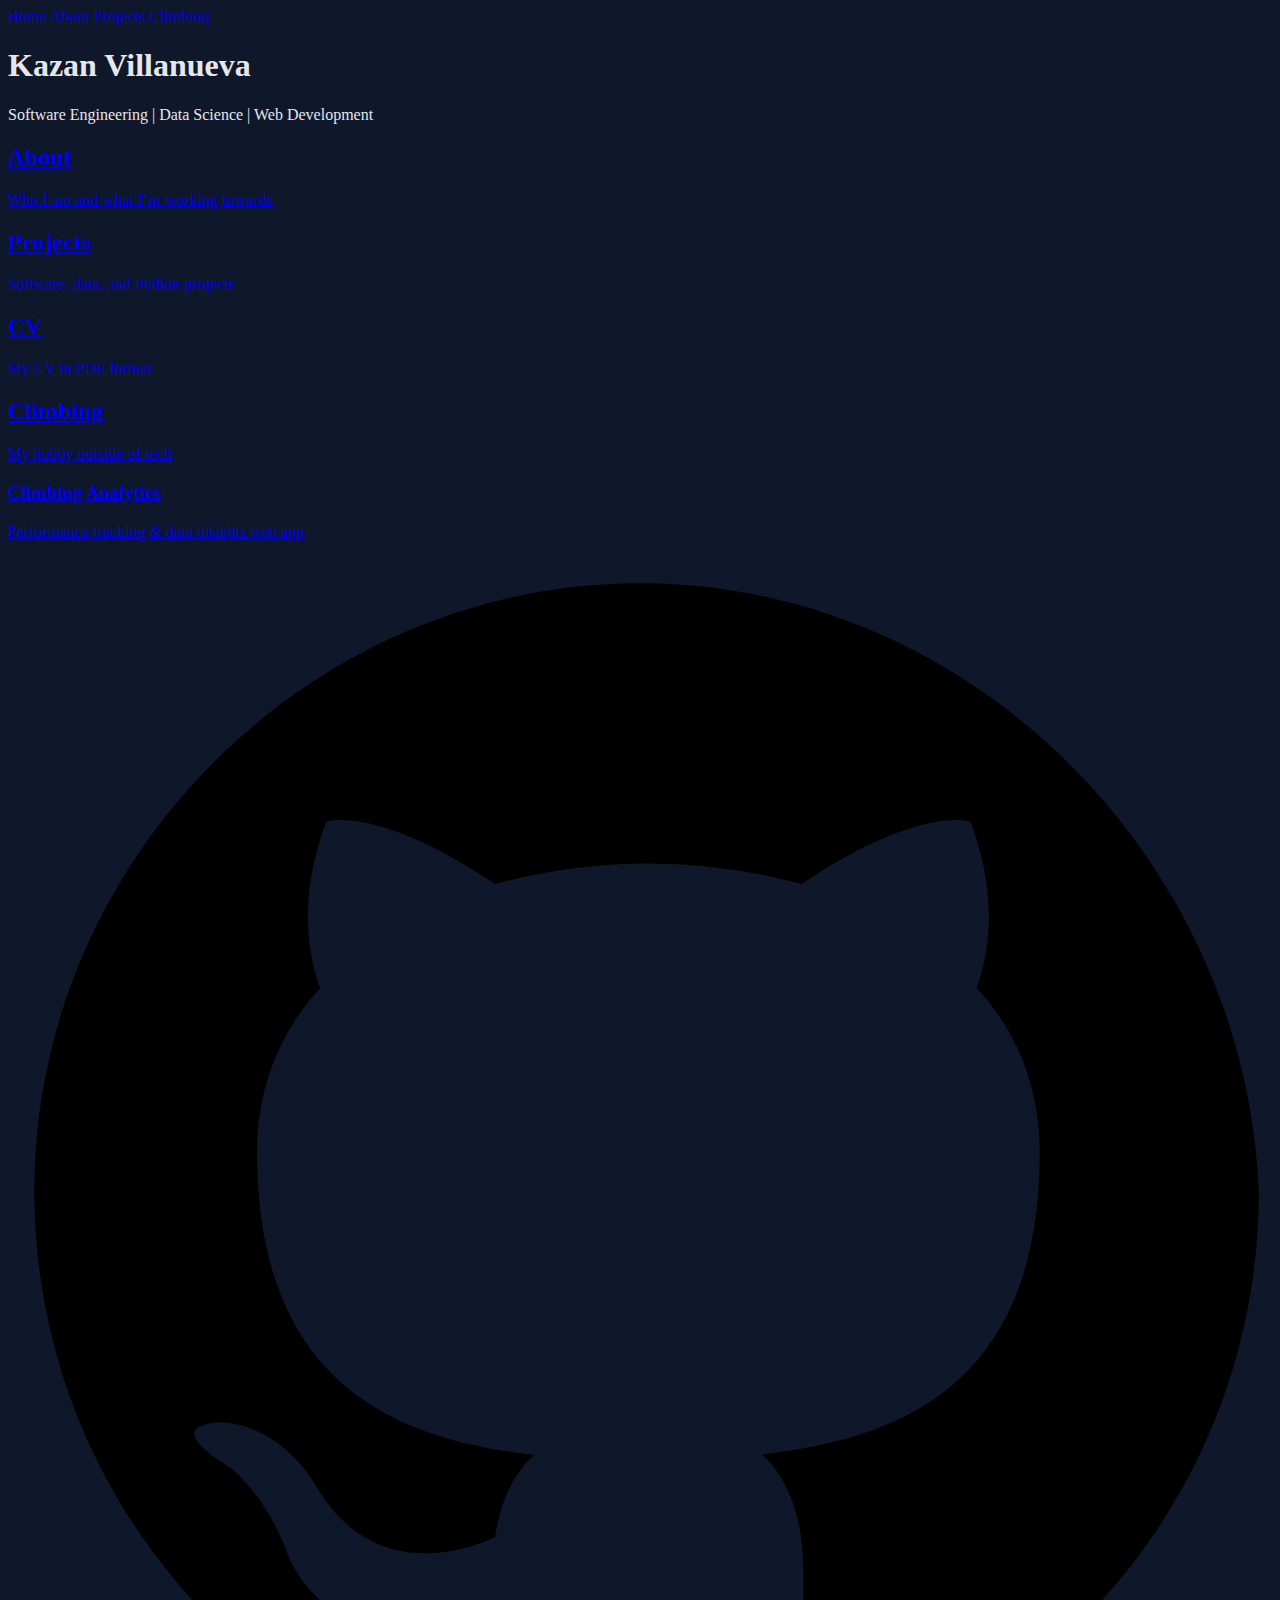
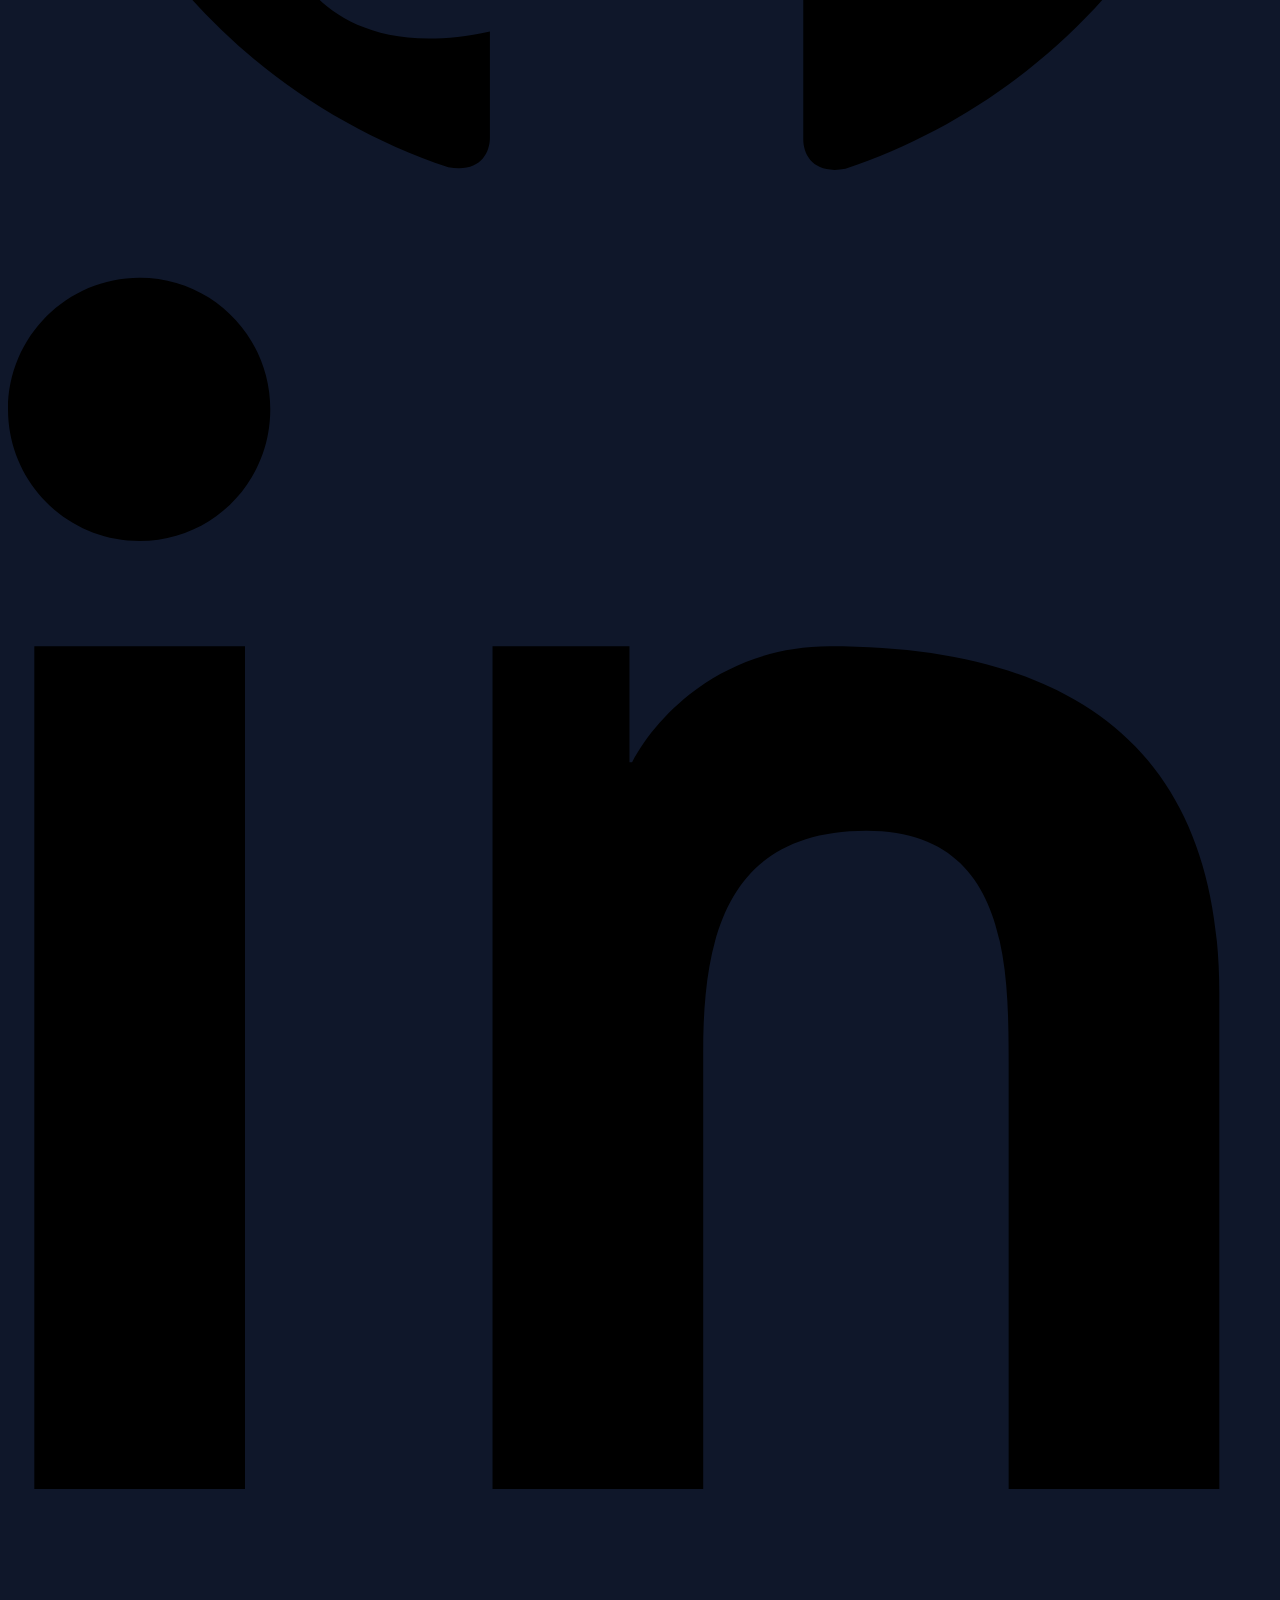
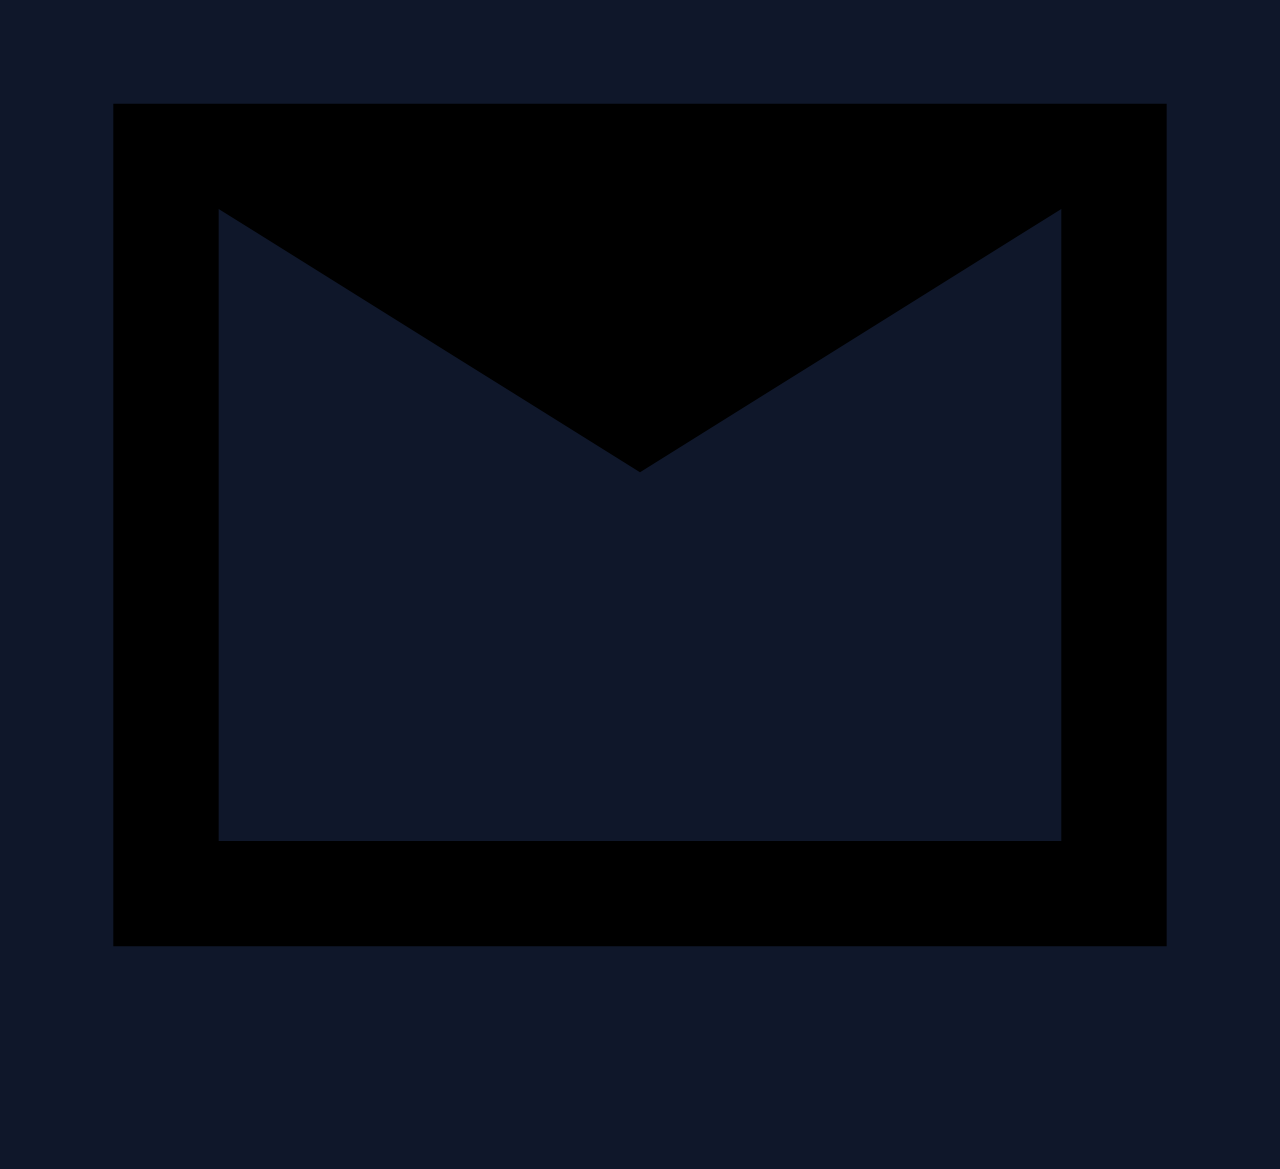
<file: index.html>
<!DOCTYPE html>
<html lang="en">
<link rel="preconnect" href="https://fonts.googleapis.com">
<link rel="preconnect" href="https://fonts.gstatic.com" crossorigin>
<link href="https://fonts.googleapis.com/css2?family=Inter:wght@400;500;600;700&family=JetBrains+Mono:wght@400;500&display=swap" rel="stylesheet">

<head>
  <meta charset="UTF-8">
  <title>Kazan Villanueva | Portfolio</title>
  <link rel="stylesheet" href="css/style.css">
</head>

<body>
  <div class="bg"></div>

  <header class="nav">
    <div class="nav-inner">
      <nav>
        <a href="index.html">Home</a>
        <a href="about.html">About</a>
        <a href="projects.html">Projects</a>
        <a href="climbing.html">Climbing</a>
      </nav>
    </div>
  </header>

 

  <main>
    <section class="hero">
      <h1>Kazan Villanueva</h1>
      <p>Software Engineering | Data Science | Web Development</p>
    </section>

    <section class="tiles">
      <a href="about.html" class="tile">
        <h2>About</h2>
        <p>Who I am and what I’m working towards</p>
      </a>

      <a href="projects.html" class="tile">
        <h2>Projects</h2>
        <p>Software, data, and Python projects</p>
      </a>

      <a href="KazanCV.pdf" class="tile" target="_blank" rel="noopener noreferrer">
        <h2>CV</h2>
        <p>My CV in PDF format</p>
      </a>

      <a href="climbing.html" class="tile">
        <h2>Climbing</h2>
        <p>My hobby outside of tech</p>
      </a>

      <a href="/climbing-analytics" class="tile">
        <div class="card">
          <h3>Climbing Analytics</h3>
          <p>Performance tracking & data insights web app</p>
        </div>
      </a>


    </section>

     <div class="socials">
      <a href="https://github.com/kazvill" target="_blank" aria-label="GitHub">
        <!-- GitHub icon -->
        <svg viewBox="0 0 24 24" aria-hidden="true">
          <path d="M12 .5C5.73.5.5 5.74.5 12.03c0 5.1 3.29 9.42 7.86 10.95.58.11.79-.25.79-.56v-2.02c-3.2.7-3.87-1.55-3.87-1.55-.53-1.35-1.29-1.71-1.29-1.71-1.06-.72.08-.71.08-.71 1.17.08 1.78 1.21 1.78 1.21 1.04 1.78 2.73 1.27 3.4.97.1-.75.41-1.27.74-1.56-2.56-.29-5.26-1.29-5.26-5.75 0-1.27.46-2.31 1.2-3.12-.12-.3-.52-1.52.12-3.16 0 0 .98-.31 3.2 1.19a11.07 11.07 0 0 1 5.82 0c2.22-1.5 3.2-1.19 3.2-1.19.64 1.64.24 2.86.12 3.16.75.81 1.2 1.85 1.2 3.12 0 4.47-2.7 5.45-5.28 5.74.42.36.79 1.08.79 2.18v3.23c0 .31.21.67.8.56 4.56-1.53 7.85-5.85 7.85-10.95C23.5 5.74 18.27.5 12 .5z"/>
        </svg>
      </a>

      <a href="https://www.linkedin.com/in/kazan-villanueva/" target="_blank" aria-label="LinkedIn">
        <!-- LinkedIn icon -->
        <svg viewBox="0 0 24 24" aria-hidden="true">
          <path d="M4.98 3.5C4.98 4.88 3.88 6 2.5 6S0 4.88 0 3.5 1.12 1 2.5 1s2.48 1.12 2.48 2.5zM.5 8h4V24h-4V8zm7.5 0h3.8v2.2h.05c.53-1 1.82-2.2 3.75-2.2C20.4 8 23 10.1 23 14.6V24h-4v-8.1c0-1.9-.04-4.4-2.7-4.4-2.7 0-3.1 2.1-3.1 4.2V24h-4V8z"/>
        </svg>
      </a>

      <a href="mailto:kazan.villanueva.jobs@outlook.com" aria-label="Email">
        <!-- Email icon -->
        <svg viewBox="0 0 24 24" aria-hidden="true">
          <path d="M2 4h20v16H2V4zm10 7L4 6v12h16V6l-8 5z"/>
        </svg>
      </a>
    </div>

  </main>

</body>
</html>
</file>
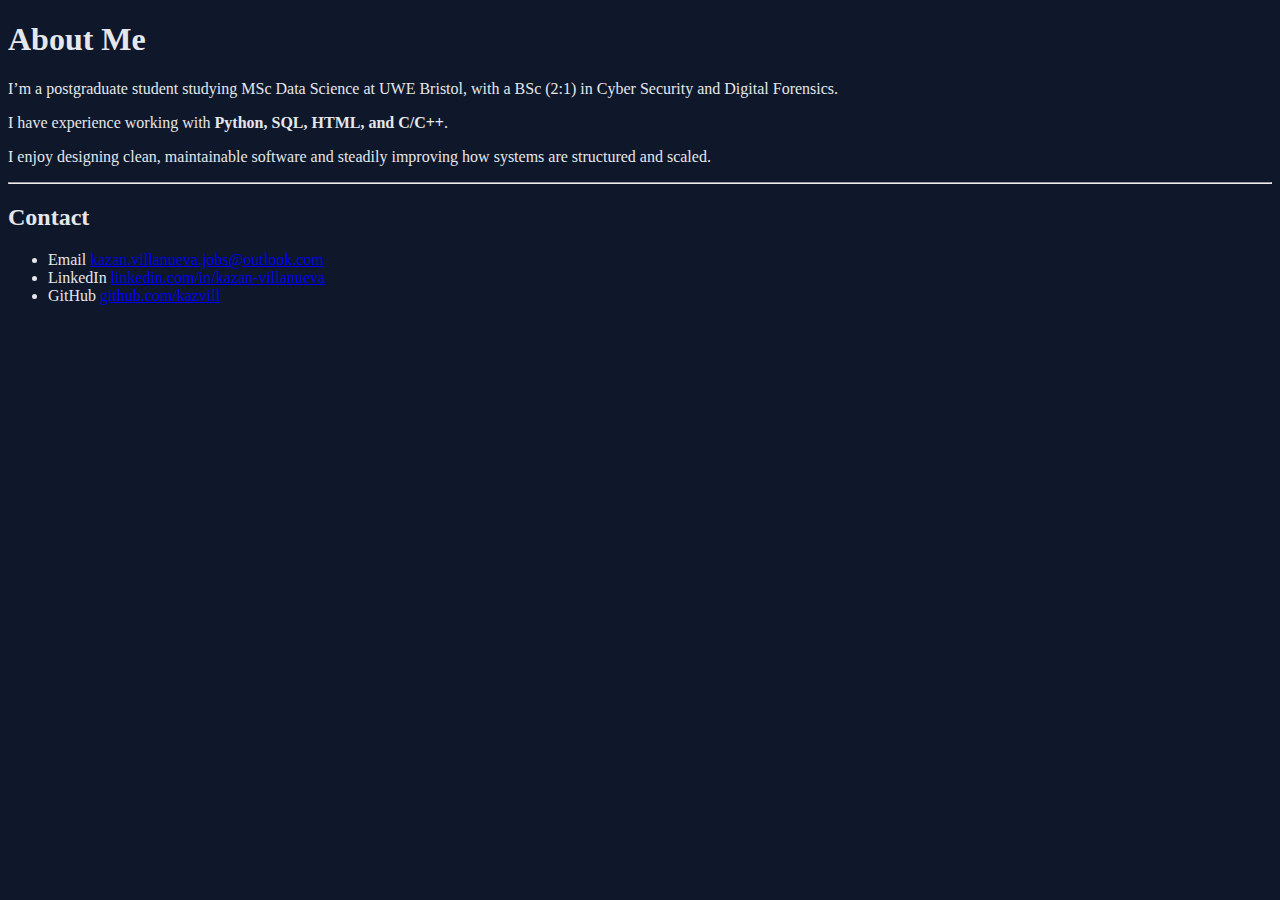
<file: about.html>
<!DOCTYPE html>
<html lang="en">
<head>
  <meta charset="UTF-8">
  <title>About | Kazan Villanueva</title>
  <link rel="stylesheet" href="css/style.css">
</head>
<body>
  <div class="bg"></div>
  <main>
    <section class="content">
      <section class="about">

        <h1>About Me</h1>

        <p class="lead">
          I’m a postgraduate student studying MSc Data Science at UWE Bristol, with a BSc (2:1) in Cyber Security and Digital Forensics.
        </p>

        <p class="skills">
          I have experience working with <strong>Python, SQL, HTML, and C/C++</strong>.
        </p>



        <p>
          I enjoy designing clean, maintainable software and steadily improving how systems
          are structured and scaled.
        </p>

      </section>

      <hr class="divider">
      
      <section class="contact">
          <h2>Contact</h2>

          <ul class="contact-list">
            <li>
              <span>Email</span>
              <a href="mailto:kazan.villanueva.jobs@outlook.com">
                kazan.villanueva.jobs@outlook.com
              </a>
            </li>
            <li>
              <span>LinkedIn</span>
              <a href="https://www.linkedin.com/in/kazan-villanueva/" target="_blank">
                linkedin.com/in/kazan-villanueva
              </a>
            </li>
            <li>
              <span>GitHub</span>
              <a href="https://github.com/kazvill" target="_blank">
                github.com/kazvill
              </a>
            </li>
          </ul>
        </section>


    </section> 
  </main>


</body>
</html>
</file>
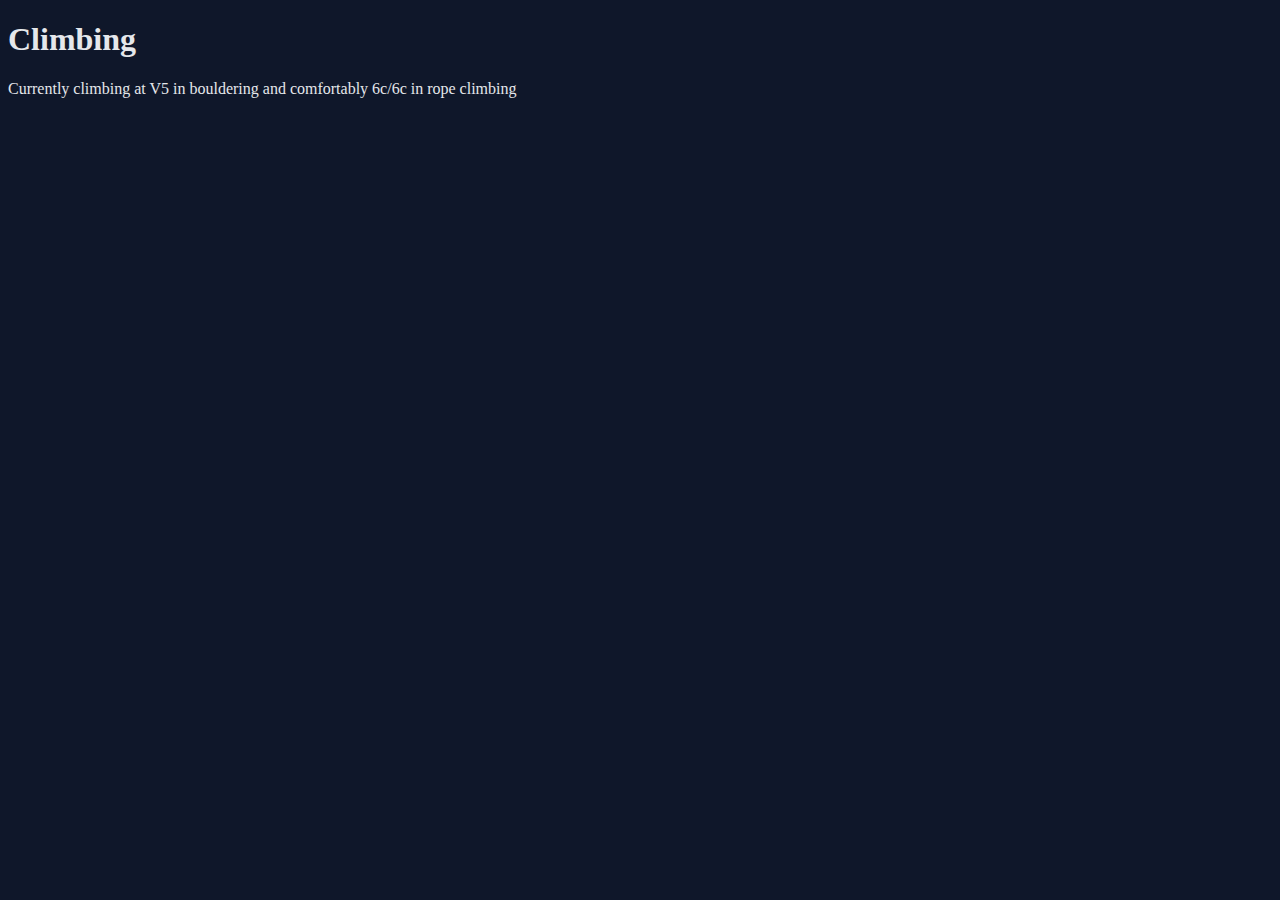
<file: climbing.html>
<!DOCTYPE html>
<html lang="en">
<head>
  <meta charset="UTF-8">
  <title>About | Kazan Villanueva</title>
  <link rel="stylesheet" href="css/style.css">
</head>
<body>
  <div class="bg"></div>
  <main>
    <section class="hero">
      <h1>Climbing</h1>
      <p>Currently climbing at V5 in bouldering and comfortably 6c/6c in rope climbing</p>
    </section>
  </main>


</body>
</html>
</file>
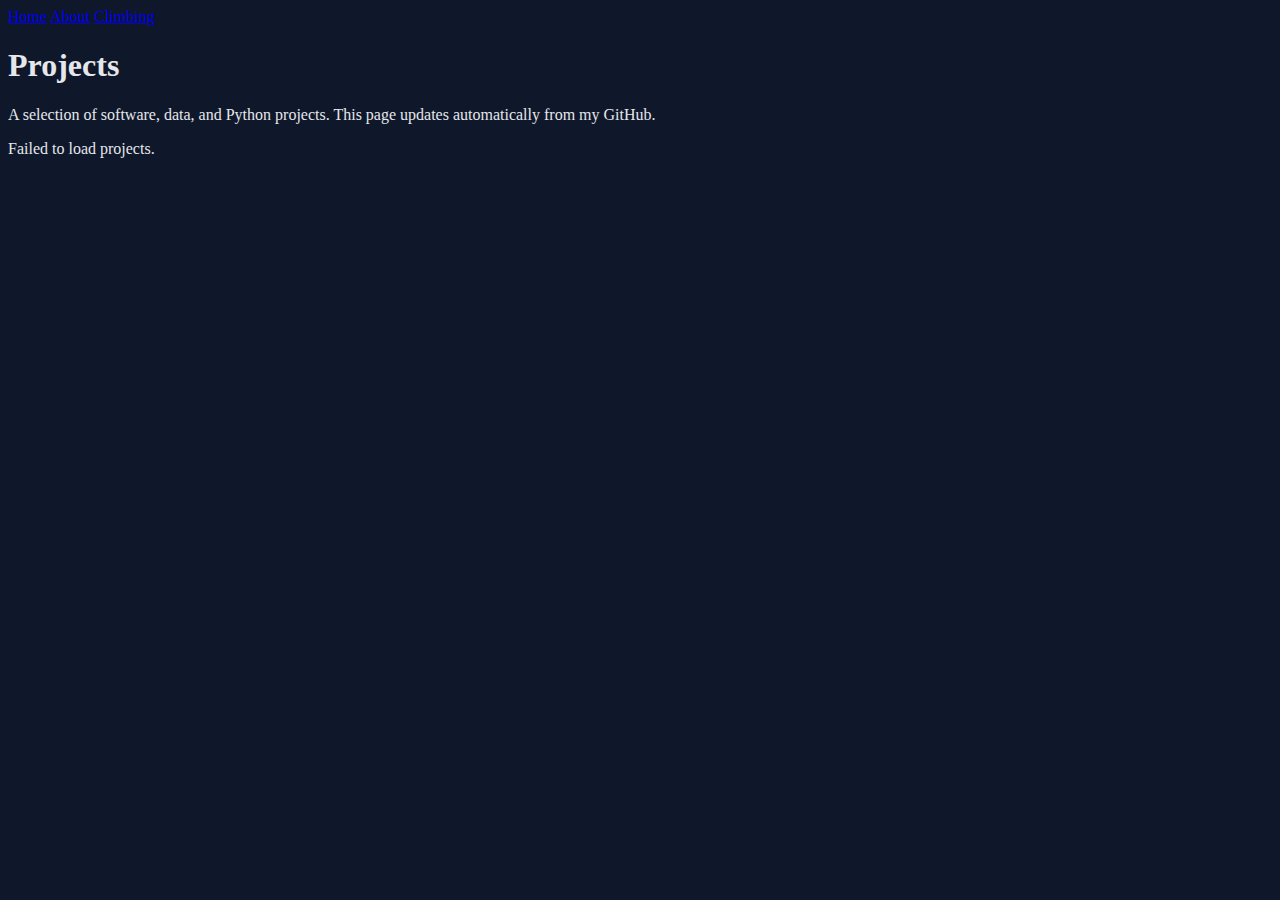
<file: projects.html>
<!DOCTYPE html>
<html lang="en">
<link rel="preconnect" href="https://fonts.googleapis.com">
<link rel="preconnect" href="https://fonts.gstatic.com" crossorigin>
<link href="https://fonts.googleapis.com/css2?family=Inter:wght@400;500;600;700&family=JetBrains+Mono:wght@400;500&display=swap" rel="stylesheet">


<head>
  <meta charset="UTF-8">
  <title>Projects | Kazan Villanueva</title>
  <link rel="stylesheet" href="css/style.css">
</head>
<body>
  <div class="bg"></div>

  <header class="nav">
    <div class="nav-inner">
      <nav>
        <a href="index.html">Home</a>
        <a href="about.html">About</a>
        <a href="climbing.html">Climbing</a>
      </nav>
    </div>
  </header>

  <main>
    <section class="hero">
      <h1>Projects</h1>
      <p>
        A selection of software, data, and Python projects.  
        This page updates automatically from my GitHub.
      </p>

      <div id="projects" class="projects-list">
        <!-- JS injects project tiles here -->
      </div>
    </section>
  </main>

  <script src="js/projects.js"></script>
</body>
</html>
</file>
<file: css/style.css>
body {
  background: #0f172a;
  color: #e5e7eb;
}
</file>
